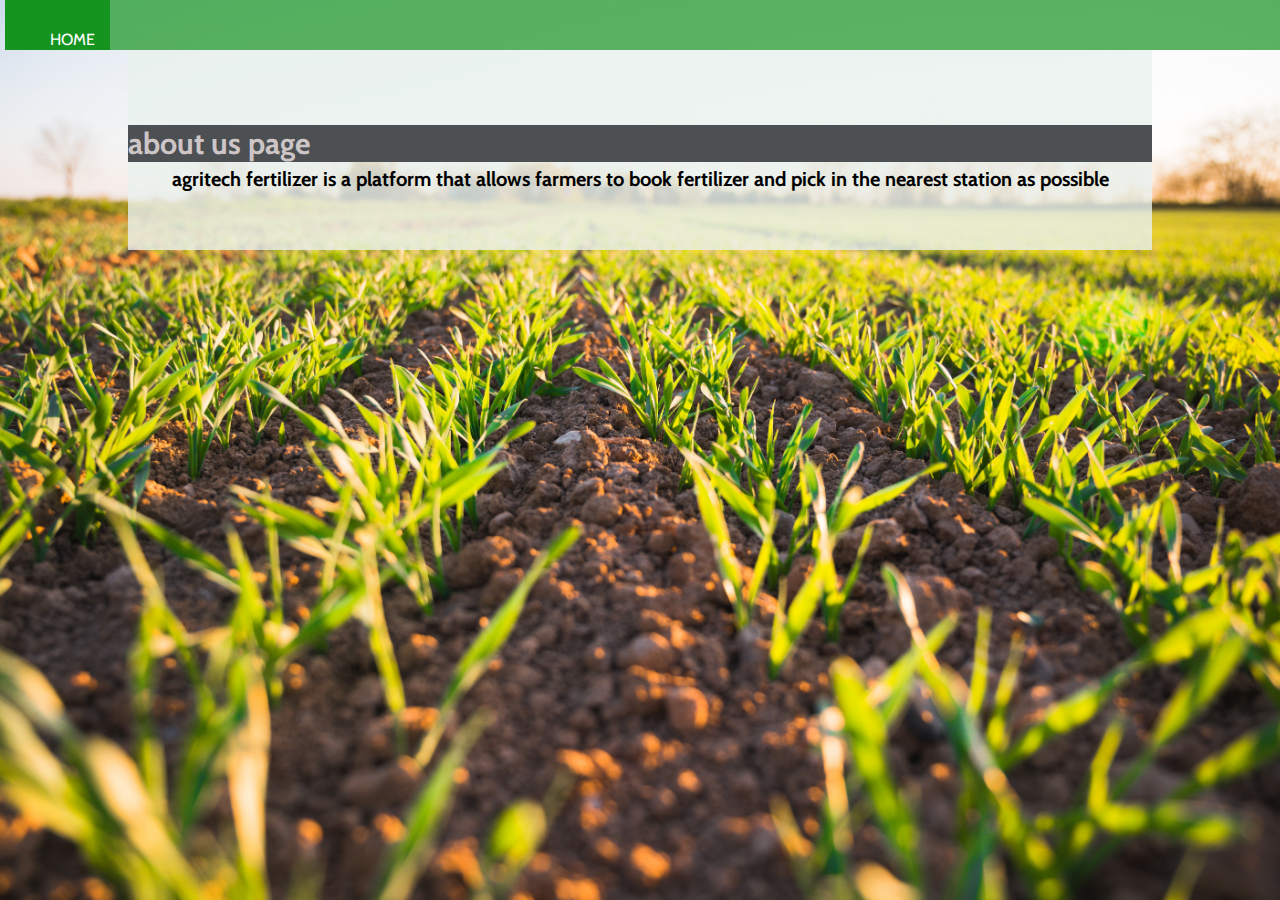
<file: about.html>
<!doctype html>
<html> 
    <head>        
        <title>order page</title>
        <meta charset="UTF-8">
        <meta http-equiv="X-UA-Compatible" content="ie=edge">
        <meta name="viewport" content="width=device-width,initial-scale=1">
        <link rel="stylesheet"type="text/css"href="mystyle.css">
    </head>
<body>

<nav class="menu">
         <ul>
              <li><a href="home.php">home</a></li>
            
         </ul>
        </nav>


<div class ="about-section">
    <h1>about us page</h1>
    <p>agritech fertilizer is a platform that allows farmers to book fertilizer and pick in the nearest station as possible </p>
</div>

</body>
</html>
<?php
include 'footer.php';
?>
</file>
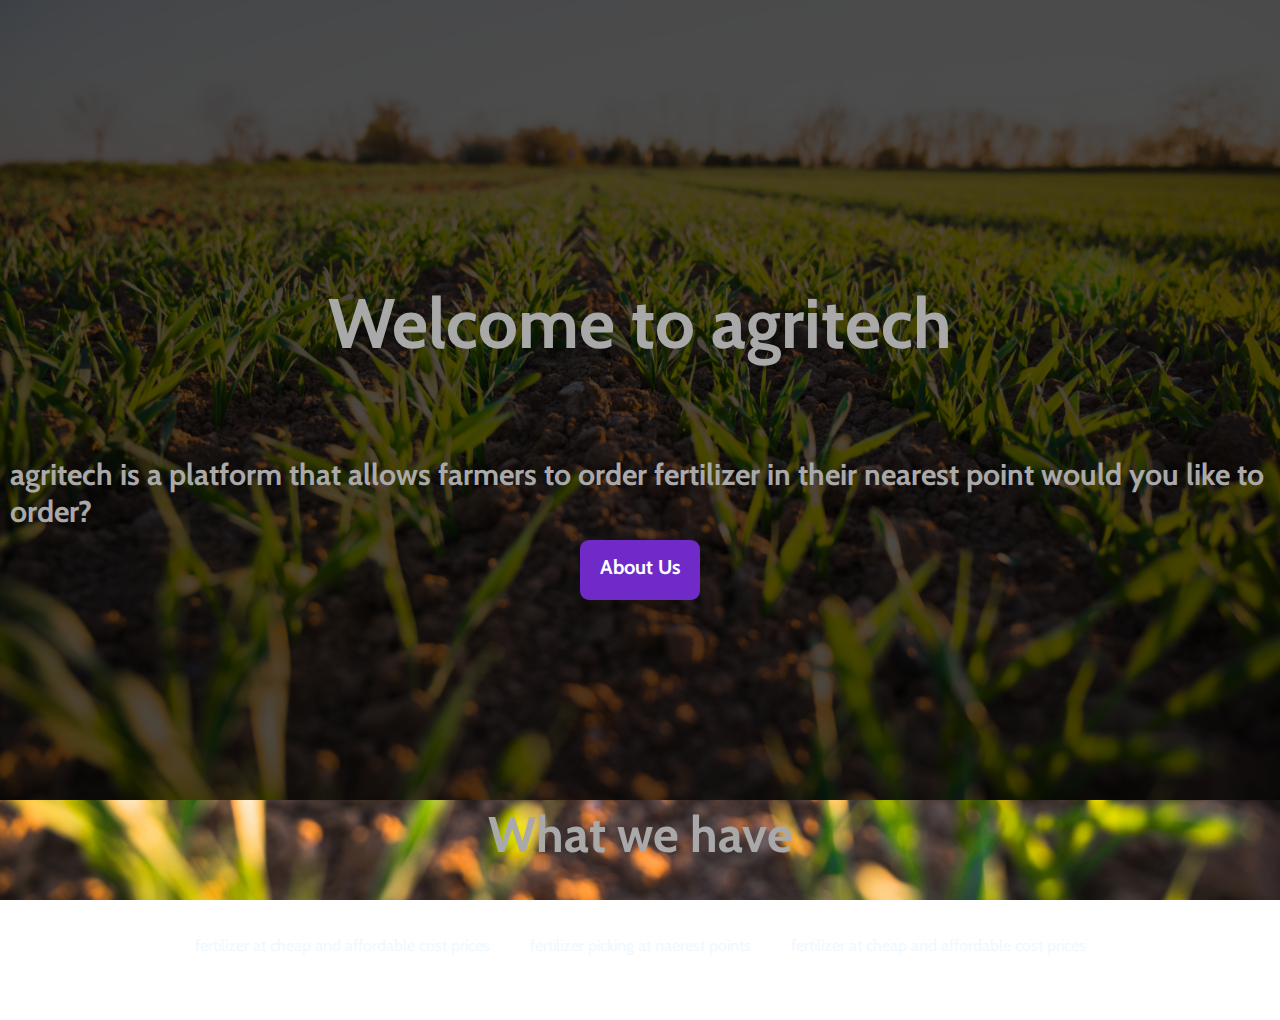
<file: adminindex.html>
<?php
    require_once "dynamic-drop-down/vendor/pragmarx/google2fa/composer.json";
?>



<!doctype html>
<html> 
    <head>        
        <title>Welcome</title>
        <meta charset="UTF-8">
        <meta http-equiv="X-UA-Compatible" content="ie=edge">
        <meta name="viewport" content="width=device-width,initial-scale=1">
        <link rel="stylesheet"type="text/css"href="mystyle.css">
    </head>
<body>
 <div class="landing">
    <div class="back">
    <div class="container">
        <div class="welcome">
            <h3 class="welcome-text">Welcome to agritech</h3>
            <p>agritech is a platform that allows farmers to order fertilizer in their nearest point would you like to order?</p>
        </div>

        <div class="buttonwrapper">
            <a href="services.html" class="button">About Us</a>
        </div>
    </div>
        

    </div>
</div>
 </div>
 <div class="heading"><p>What we have</p></div>
 <div class="content container">
    
    <div><p>fertilizer at cheap and affordable cost prices</p></div>
    <div><p>fertilizer picking at naerest points</p></div>
    <div><p>fertilizer at cheap and affordable cost prices</p></div>
 </div>



</body>
</html>
</file>
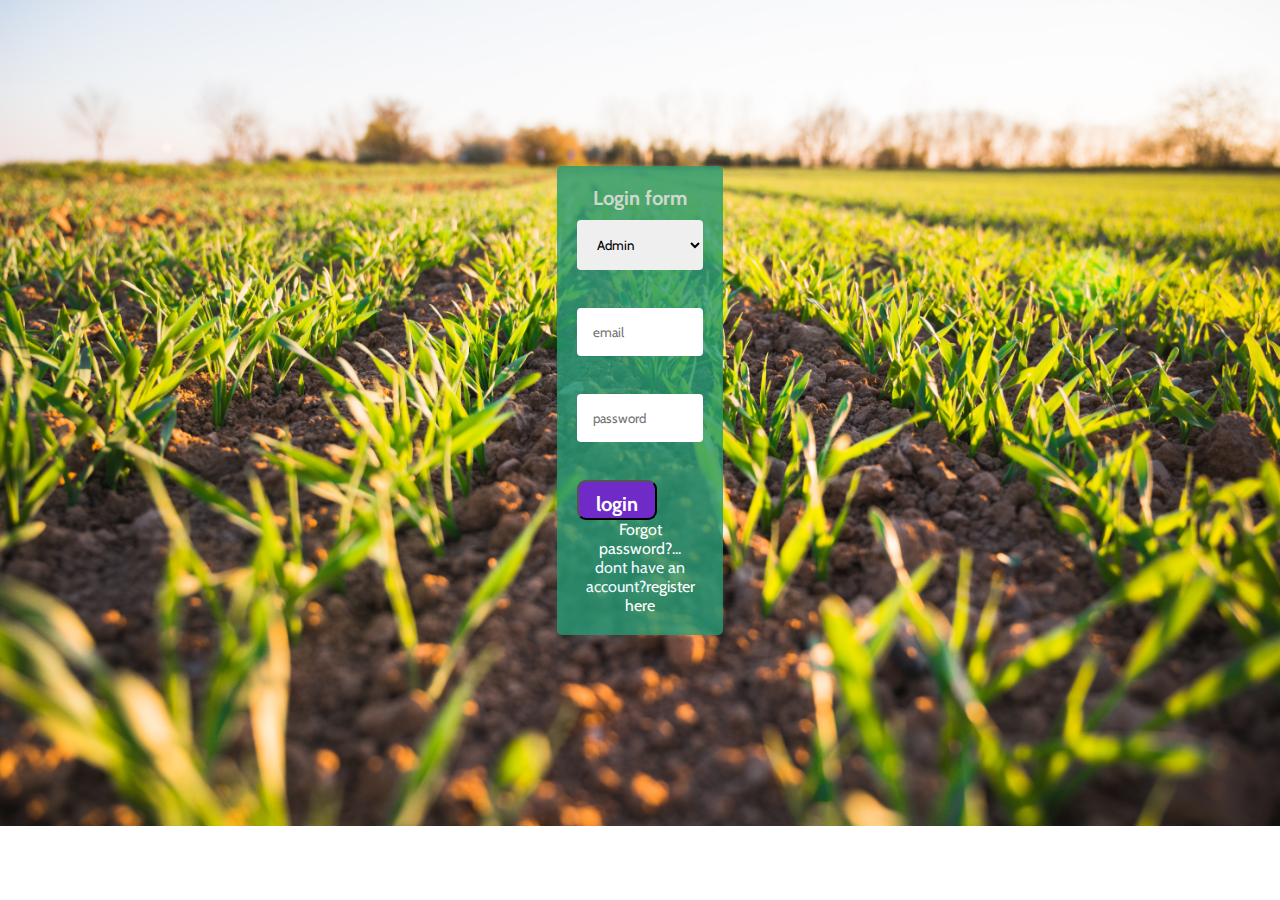
<file: login.html>
<!doctype html>
<html> 
    <head>
        <link rel="stylesheet"href="mystyle.css">
        <title>login form</title>
        <style>
            #type{
            width:100%;
            padding:16px;
            border: none;
            outline:none;
            border-radius:4px;
        }
        </style>
    </head>
    <body class="landing">
        <div class="container">
           
             <form class="login-form" action="login.php" method="post">
                <h2 class="login-text" >Login form</h2> 
                    <select name="type" id="type">
                        <option value="admin">Admin</option>
                        <option value="user">User</option>
                    </select> 
                    <br><br>       
                    <input type="email"placeholder="email" name="email"> <br><br>
               
                    <input type="password"placeholder="password" name="password"> <br><br>
              
                    <button class="btn" type="submit" name="submit">login</button>
                    <p><a href="login/resetpassword.php">Forgot password?...</a></p>
                <p class="login-register-text">dont have an account?<a href="register.html">register here</a></p>
            </form>
        </div>
    </body>
</html>
<?php
include'footer.php';
?>
</file>
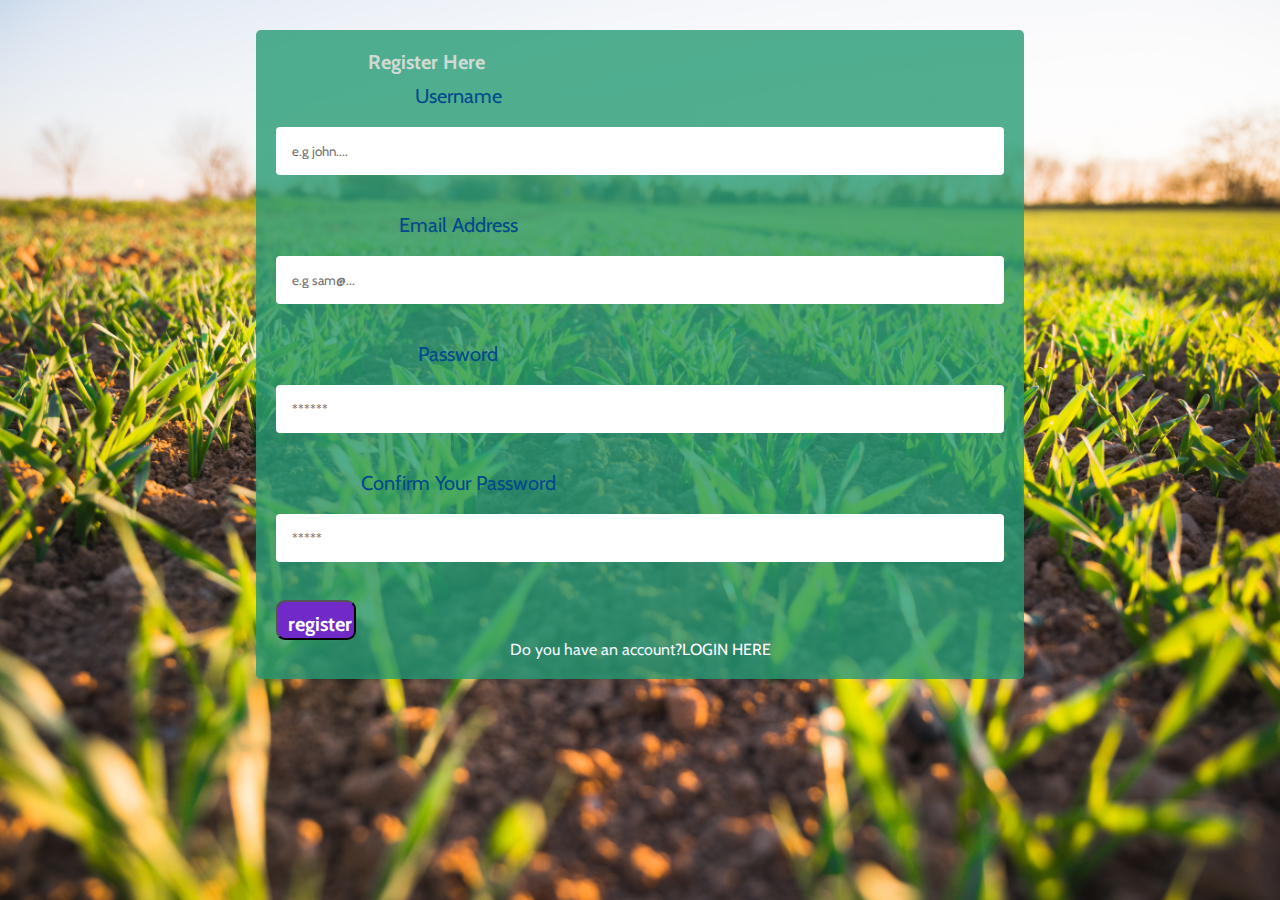
<file: register.html>
<!doctype html>
<html> 
    <head>
        <link rel="stylesheet"type="text/css"href="mystyle.css">
        <title>login form-pureconding</title>
        <style>
        </style>
    </head>
    <body>

        <div class="container">                        
            <form class="login-form"action="register.php" method="POST" >
                   <h2>Register Here</h2>
                   <label >Username</label> <br>
                    <input type="username"placeholder="e.g john...." name="username"required>  <br><br> 
                    <label >Email Address</label> <br>        
                    <input type="email"placeholder="e.g sam@..."name="email" required>     <br><br>
                    <label >Password</label> <br>
                    <input type="password"placeholder="******"name="password"required>  <br><br> 
                    <label >Confirm Your Password</label> <br>      
                    <input type="password"placeholder="*****"name="cpassword"required> <br><br>
                    <button type="submit" name="submit"class="btn">register</button>                
                <p class="login-register-text">Do you have an account?<a href="login.html">LOGIN HERE</a></p>
            </form>
        </div>
    </body>
</html>
</file>
<file: mystyle.css>
@import url('https://fonts.googleapis.com/css2?family=Cabin&display=swap');
*{
    
    margin: 0px;
    font-family: 'Cabin', sans-serif;
    box-sizing: border-box;
}
body{
    /* background: url(./images/landing.jpg) no-repeat center center/cover;
     */
     background-image: url(./images/landing.jpg);
        background-position: center center;
        background-repeat: no-repeat;
        background-attachment: fixed;
        background-size: cover;
}
container{
    margin:auto;
    width: 80%;

}
a{
    text-decoration: none;
    color: white;
    cursor: pointer;
}




.menu {
    width: 100%;
    height: 50px;
    margin-left: 5px;
    margin-right: 5px;
    background-color: rgb(22, 148, 32,0.7);
    display: flex;
    justify-content: space-between;


}
.menu ul {
    display: flex;
    flex-direction: row;
    line-height: 50px;
    padding: 15px;
    background-color: rgb(22, 148, 32);
}
.menu ul li {
    list-style-type: none;
    cursor: pointer;
    padding-left : 30px;
    background-color: rgb(22, 148, 32);
}
.menu ul li a {
    text-decoration: none;
    text-transform: uppercase;
    color: rgb(255, 255, 255);
    background-color: rgb(22, 148, 32);

}
.menu ul li a:hover {
    color: blue;
}

.body h2 {
    text-align: center;
}
.menu div{
    padding: 20px;
    margin-right: 15px;
    padding-top: 10px;
    border-radius: 5px;
    align-content: center;
    font-weight: 500;
    font-size: 30px;

} 




.landing{
    background: url(./images/landing.jpg) no-repeat center center/cover;

    display:flex;
    justify-content: center;
    align-content: center;
    width:100%;
    height:800px;
    
}
.welcome{
    display:flex;
    justify-content: center;
    align-items: center;
    flex-direction: column;
    font-weight:700;
    background: none;
}
.welcome h3{
    margin: 80px;
    background: none;
    font-size: 70px;
    color:darkgray;
}
.welcome p{
    color:darkgray;
    font-size: 30px;
    font-weight: bold;
    margin: 10px;
}
.button{
    text-align: center;
    height:60px;
    width:120px;
    padding:15px;
    background-color: #6F2AC8;
    color: white;
    border-radius: 9px;
    box-shadow: rgba(0,0,0,0.3);
    font-size: 20px;
    font-weight: bold;
    
}
.btnwrp{
    display: flex;
    justify-content: center;
    align-items: center;
    flex-direction: row;
    gap: 30px;
}
.buttonwrapper{
    display:flex;  
    justify-content: center;
    align-items: center;
    gap:30px;
}
.body img  {
    position: absolute;
    width:20;
    height: 80%;
    
}
.container {
    align-items: center;
    color: aliceblue;
    justify-content: center;
    align-content: center;
    margin: 0 auto;


}
.heading{
    display: flex;
    justify-content: center;
    align-items: center;
}
.heading p{
    font-size: 50px;
    font-weight: bold;
    color:darkgray;
    text-align: center;
    line-height: 1.4em;
}
.content{
    display: flex;
    justify-content: center;
    align-content: center;
    color:aliceblue;
    height: 150px;
    padding: 30px;
    margin: auto;
    flex-direction: row;
    gap: 40px;
    width: 80%;
}
.back{
    display:flex;
    justify-content: center;
    align-content: center;
    width:100%;
    height:800px;
    background-color: rgba(0,0,0,0.7);
}
 .login-form,.resetp-form{
    display: flex;
    flex-direction: column;
    justify-content: center;
    background-color: rgba(37, 155, 116,0.8);
    border-radius: 5px;
    align-content: center;
    width: 60%;
    padding: 20px;
    margin: 30px auto;
    text-align: center;
    
}
 .login-form h2, .resetp-form h2 {
    color: rgb(242, 231, 231, 0.8);
    
    max-width: 300px;
    line-height: 1.5rem;
    margin-bottom: 10px;
    text-align: center;
    font-size: 20px;
} .login-form label {
    color: rgb(0, 74, 139);
    width: 50%;
    font-size: 20px;



}
.btn{
    text-align: center;
    height:40px;
    width:80px;
    padding:10px;
    background-color: #6F2AC8;
    color: white;
    border-radius: 9px;
    box-shadow: rgba(0,0,0,0.3);
    font-size: 20px;
    font-weight: bold;
}
.login-text{
    margin: auto;
}
.about-section {
    display: flex;
    justify-content: center;
    align-content: center;
    flex-direction: column;
    margin: auto;
    background-color: rgba(232, 241, 238 ,0.8);
    height: 200px;
    width: 80%;
}
.about-section h1{
    
    /* text-align: center; */
    color: rgb(242, 231, 231, 0.8);
    background-color: rgb(76, 80, 83);
    margin-top: 20px;
    font-size: 30px;
    font-weight: bold;

}
.about-section p{
    font-weight:bold;
    text-align: center;
    font-size: 20px;
    margin:5px;
    

}
.card-body{
    height: 20px;
}
.democrop {
    width: 30%;
    height: 40px;
    text-align: center;
    margin-left: auto;
    margin-top: auto;
    padding: auto;
}
input[type="email"],input[type="password"],input[type="username"],#type{
    width:100%;
    padding:16px;
    border: none;
    outline:none;
    border-radius:4px;
}
</file>
